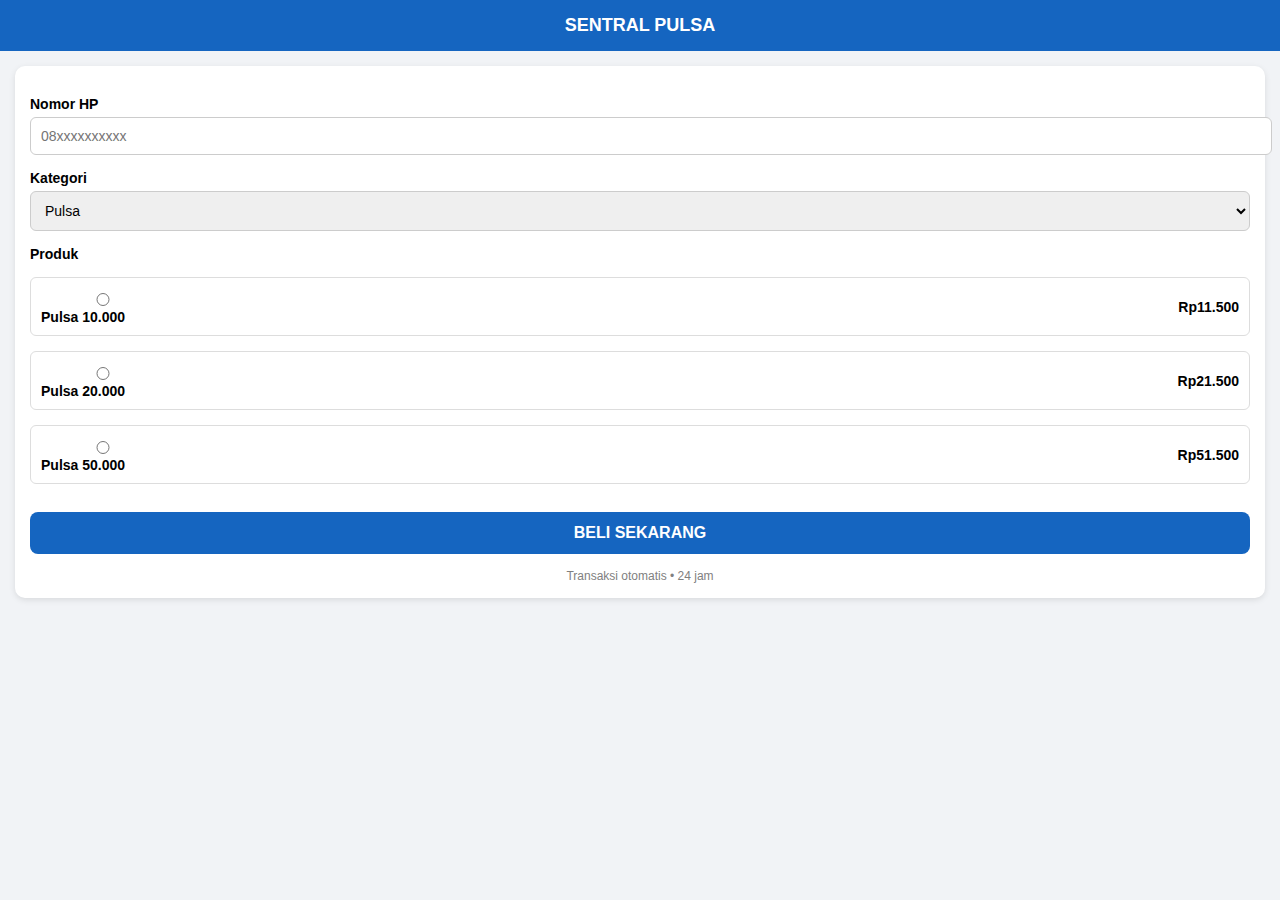
<file: user/index.html>
<!DOCTYPE html>
<html lang="id">
<head>
<meta charset="UTF-8">
<title>Sentral Pulsa</title>
<meta name="viewport" content="width=device-width, initial-scale=1">

<style>
body {
  margin: 0;
  font-family: Arial, sans-serif;
  background: #f1f3f6;
}

header {
  background: #1565c0;
  color: #fff;
  padding: 15px;
  text-align: center;
  font-size: 18px;
  font-weight: bold;
}

.container {
  padding: 15px;
}

.card {
  background: #fff;
  border-radius: 10px;
  padding: 15px;
  box-shadow: 0 2px 6px rgba(0,0,0,0.1);
}

label {
  display: block;
  margin-top: 15px;
  font-size: 14px;
  font-weight: bold;
}

input, select {
  width: 100%;
  padding: 10px;
  margin-top: 5px;
  border-radius: 6px;
  border: 1px solid #ccc;
  font-size: 14px;
}

.products {
  margin-top: 10px;
}

.product {
  display: flex;
  justify-content: space-between;
  align-items: center;
  padding: 10px;
  border: 1px solid #ddd;
  border-radius: 6px;
  margin-bottom: 8px;
  font-size: 14px;
}

.product input {
  margin-right: 8px;
}

button {
  margin-top: 20px;
  width: 100%;
  padding: 12px;
  background: #1565c0;
  color: #fff;
  border: none;
  border-radius: 8px;
  font-size: 16px;
  font-weight: bold;
}

.note {
  text-align: center;
  font-size: 12px;
  color: gray;
  margin-top: 15px;
}
</style>
</head>

<body>

<header>SENTRAL PULSA</header>

<div class="container">
  <div class="card">

    <label>Nomor HP</label>
    <input type="text" placeholder="08xxxxxxxxxx">

    <label>Kategori</label>
    <select>
      <option>Pulsa</option>
      <option>Paket Data</option>
      <option>Token PLN</option>
    </select>

    <label>Produk</label>
    <div class="products">

      <label class="product">
        <span>
          <input type="radio" name="produk">
          Pulsa 10.000
        </span>
        <strong>Rp11.500</strong>
      </label>

      <label class="product">
        <span>
          <input type="radio" name="produk">
          Pulsa 20.000
        </span>
        <strong>Rp21.500</strong>
      </label>

      <label class="product">
        <span>
          <input type="radio" name="produk">
          Pulsa 50.000
        </span>
        <strong>Rp51.500</strong>
      </label>

    </div>

    <button>BELI SEKARANG</button>

    <div class="note">
      Transaksi otomatis • 24 jam
    </div>

  </div>
</div>

</body>
</html>
</file>
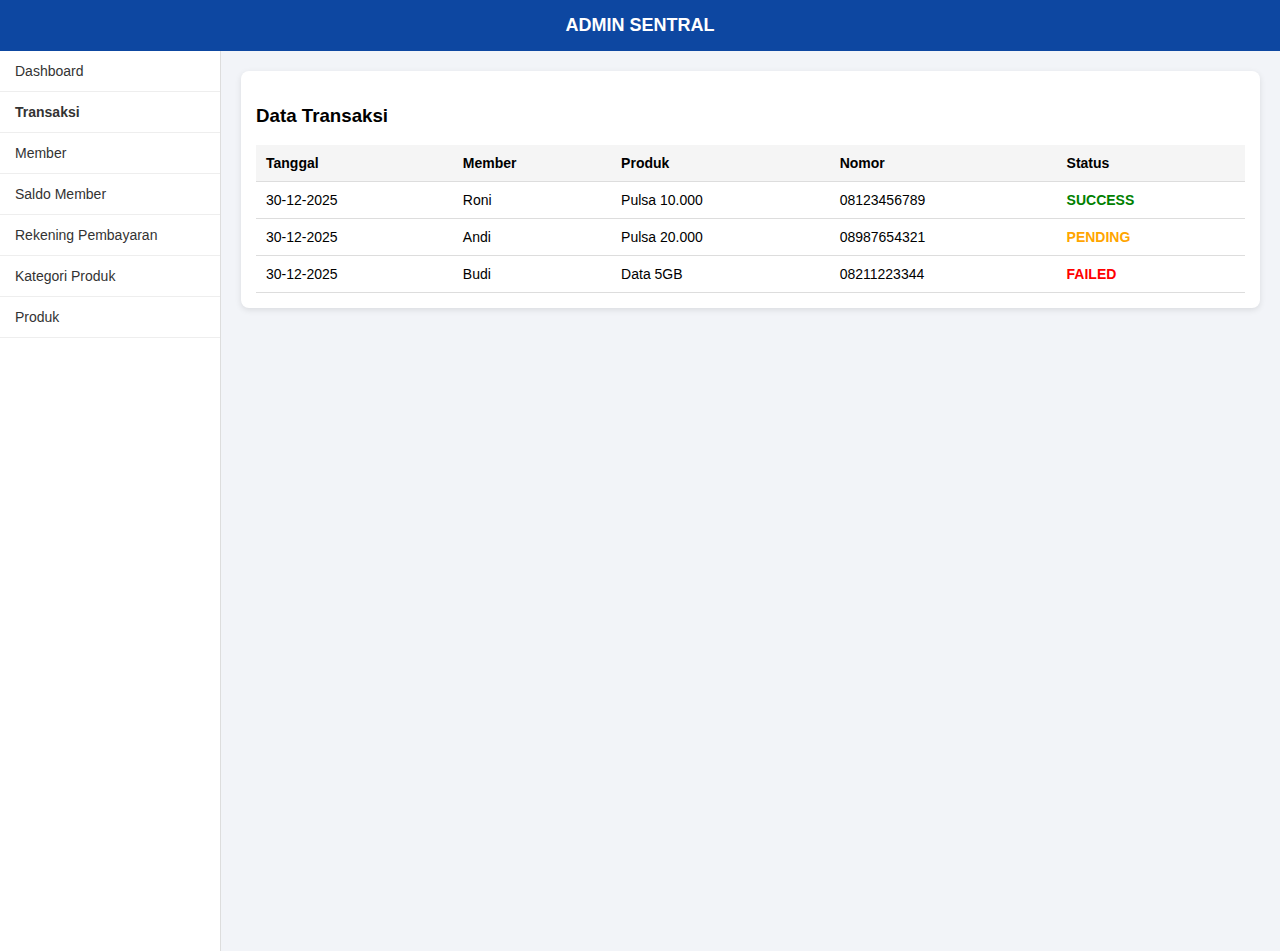
<file: admin/transaksi.html>
<!DOCTYPE html>
<html lang="id">
<head>
<meta charset="UTF-8">
<title>Transaksi - Admin Sentral</title>
<meta name="viewport" content="width=device-width, initial-scale=1">

<style>
body {
  margin: 0;
  font-family: Arial, sans-serif;
  background: #f2f4f8;
}

header {
  background: #0d47a1;
  color: white;
  padding: 15px;
  text-align: center;
  font-size: 18px;
  font-weight: bold;
}

.container {
  display: flex;
}

.sidebar {
  width: 220px;
  background: #ffffff;
  min-height: 100vh;
  border-right: 1px solid #ddd;
}

.sidebar a {
  display: block;
  padding: 12px 15px;
  color: #333;
  text-decoration: none;
  font-size: 14px;
  border-bottom: 1px solid #eee;
}

.sidebar a:hover {
  background: #e3f2fd;
}

.content {
  flex: 1;
  padding: 20px;
}

.card {
  background: white;
  padding: 15px;
  border-radius: 8px;
  box-shadow: 0 2px 6px rgba(0,0,0,0.1);
}

table {
  width: 100%;
  border-collapse: collapse;
  font-size: 14px;
}

th, td {
  padding: 10px;
  border-bottom: 1px solid #ddd;
  text-align: left;
}

th {
  background: #f5f5f5;
}

.status-success {
  color: green;
  font-weight: bold;
}

.status-pending {
  color: orange;
  font-weight: bold;
}

.status-failed {
  color: red;
  font-weight: bold;
}
</style>
</head>

<body>

<header>ADMIN SENTRAL</header>

<div class="container">

  <div class="sidebar">
    <a href="index.html">Dashboard</a>
    <a href="transaksi.html"><b>Transaksi</b></a>
    <a href="member.html">Member</a>
    <a href="saldo.html">Saldo Member</a>
    <a href="rekening.html">Rekening Pembayaran</a>
    <a href="kategori.html">Kategori Produk</a>
    <a href="produk.html">Produk</a>
  </div>

  <div class="content">
    <div class="card">
      <h3>Data Transaksi</h3>

      <table>
        <thead>
          <tr>
            <th>Tanggal</th>
            <th>Member</th>
            <th>Produk</th>
            <th>Nomor</th>
            <th>Status</th>
          </tr>
        </thead>
        <tbody>
          <tr>
            <td>30-12-2025</td>
            <td>Roni</td>
            <td>Pulsa 10.000</td>
            <td>08123456789</td>
            <td class="status-success">SUCCESS</td>
          </tr>
          <tr>
            <td>30-12-2025</td>
            <td>Andi</td>
            <td>Pulsa 20.000</td>
            <td>08987654321</td>
            <td class="status-pending">PENDING</td>
          </tr>
          <tr>
            <td>30-12-2025</td>
            <td>Budi</td>
            <td>Data 5GB</td>
            <td>08211223344</td>
            <td class="status-failed">FAILED</td>
          </tr>
        </tbody>
      </table>

    </div>
  </div>

</div>

</body>
</html>
</file>
